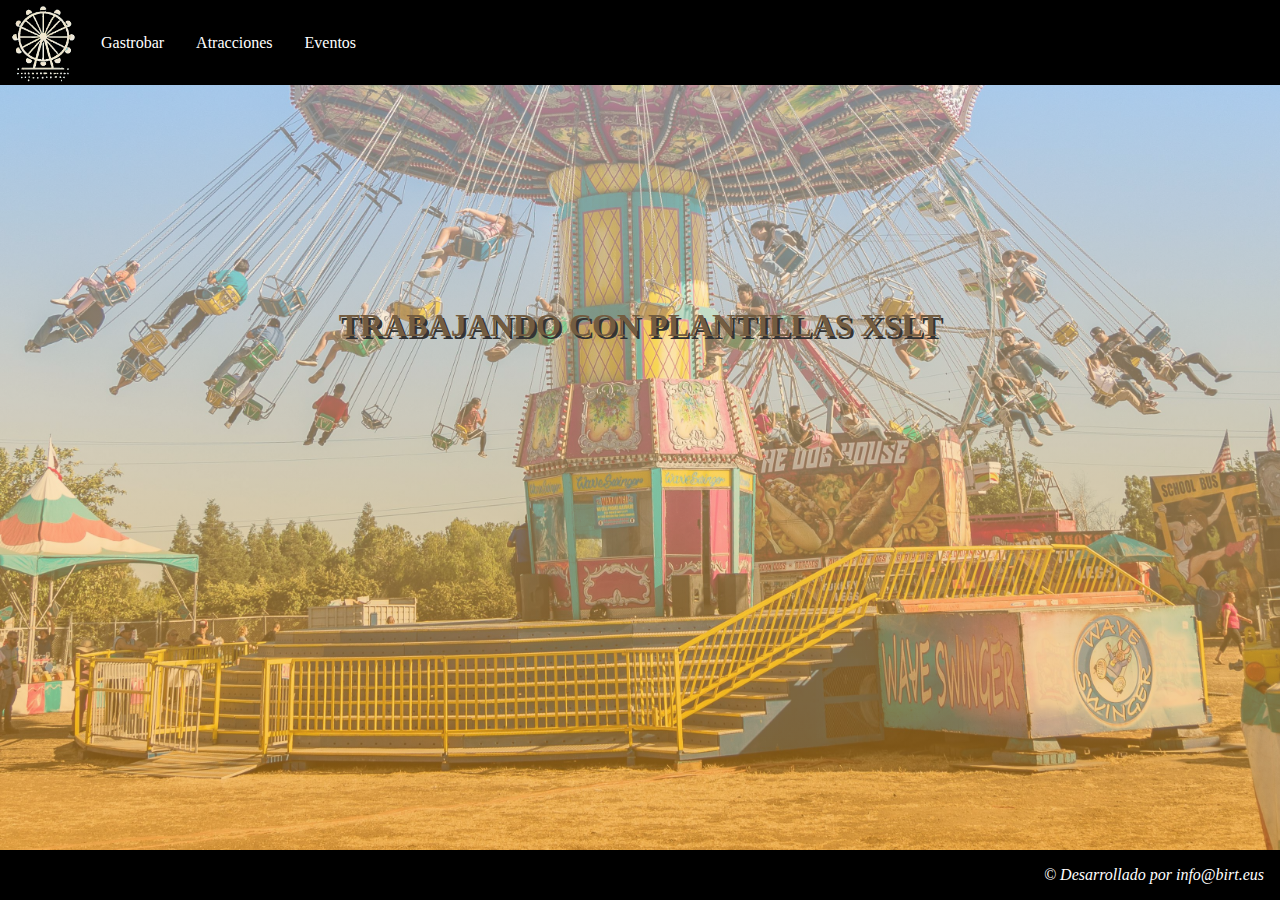
<file: index.html>
<!DOCTYPE html>
<html lang="es">

	<head>
		<link href="./css/estilo.css" rel="stylesheet" type="text/css" />
		<meta charset="utf-8"/>
		<meta name="description" content="Página principal" />
		<title>Gestión Parque</title>
	</head>

	<body>
		<header>
			<img src= "./img/logotipo.png" alt= "Reservas" />
			<a href="web/gastrobar.xml">Gastrobar</a>
			<a href="web/atracciones.xml">Atracciones</a>
			<a href="web/eventos.xml">Eventos</a>
		</header>
		
		<main>
			<h1 class="principal">TRABAJANDO CON PLANTILLAS XSLT</h1>
		</main>

		<footer>
			<address>&#169; Desarrollado por info@birt.eus</address>
		</footer>
	</body>
</html>
</file>
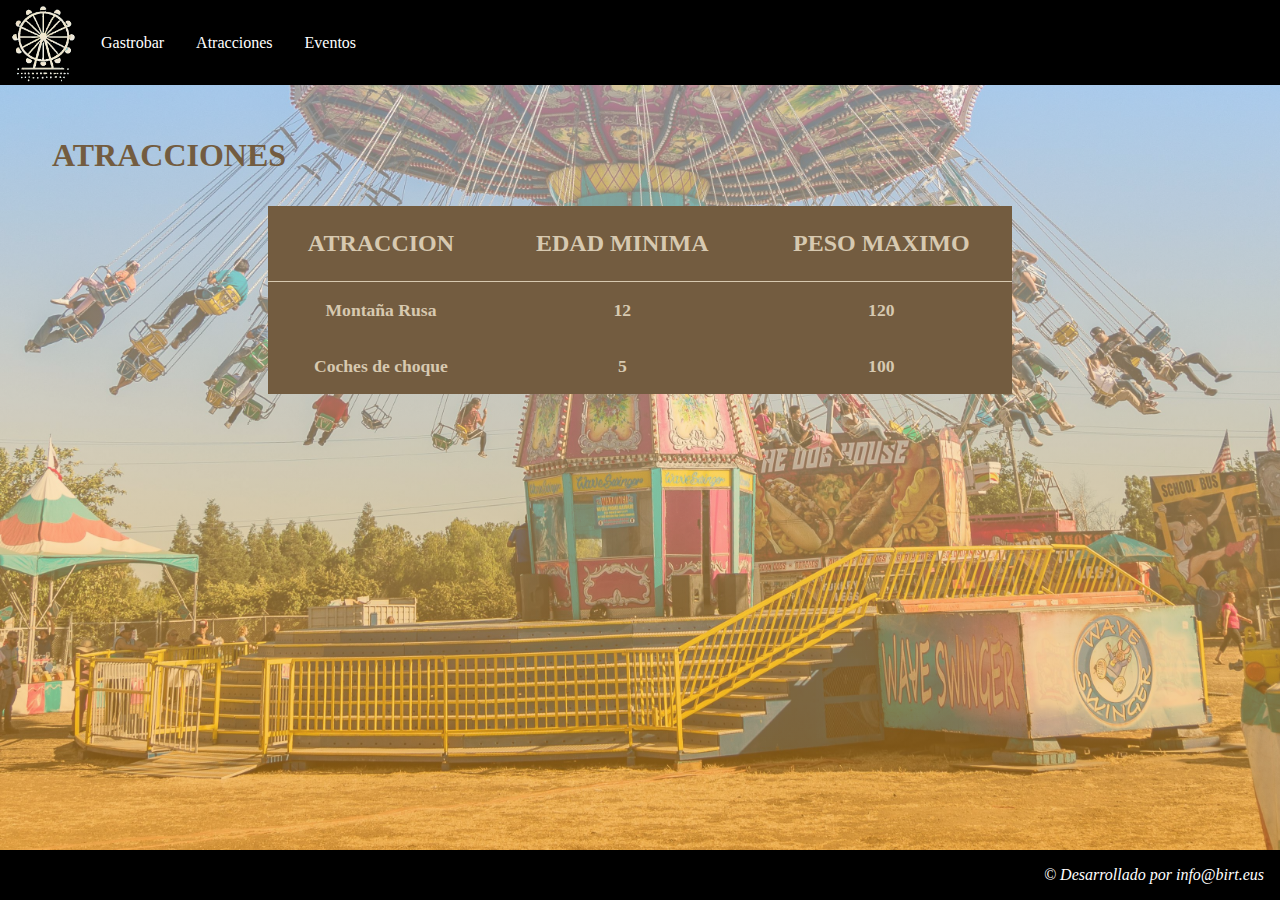
<file: web/atracciones.html>
<!DOCTYPE html>
<html lang="es">

	<head>
		<link href="../css/estilo.css" rel="stylesheet" type="text/css" />
		<meta charset="utf-8"/>
		<meta name="description" content="Página principal" />
		<title>titulo de la web</title>
	</head>

	<body>
		<header>
			<img src= "../img/logotipo.png" alt= "Reservas" />
			<a href="gastrobar.html">Gastrobar</a>
			<a href="atracciones.html">Atracciones</a>
			<a href="eventos.html">Eventos</a>
		</header>
		
		<main>
			<h1>ATRACCIONES</h1>
			<table>
				<tr>
					<th>ATRACCION</th>
					<th>EDAD MINIMA</th>
					<th>PESO MAXIMO</th>
				</tr>
				<tr>
					<td><a href="https://es.wikipedia.org/wiki/Montaña_rusa" target="_blank">Montaña Rusa</a></td>
					<td>12</td>
					<td>120</td>
				</tr>
				<tr>
					<td><a href="https://es.wikipedia.org/wiki/Coches_de_choque" target="_blank">Coches de choque</a></td>
					<td>5</td>
					<td class="azul">100</td>
				</tr>
			</table>			
		</main>
		<footer>
			<address>&#169; Desarrollado por info@birt.eus</address>
		</footer>
	</body>
</html>
</file>
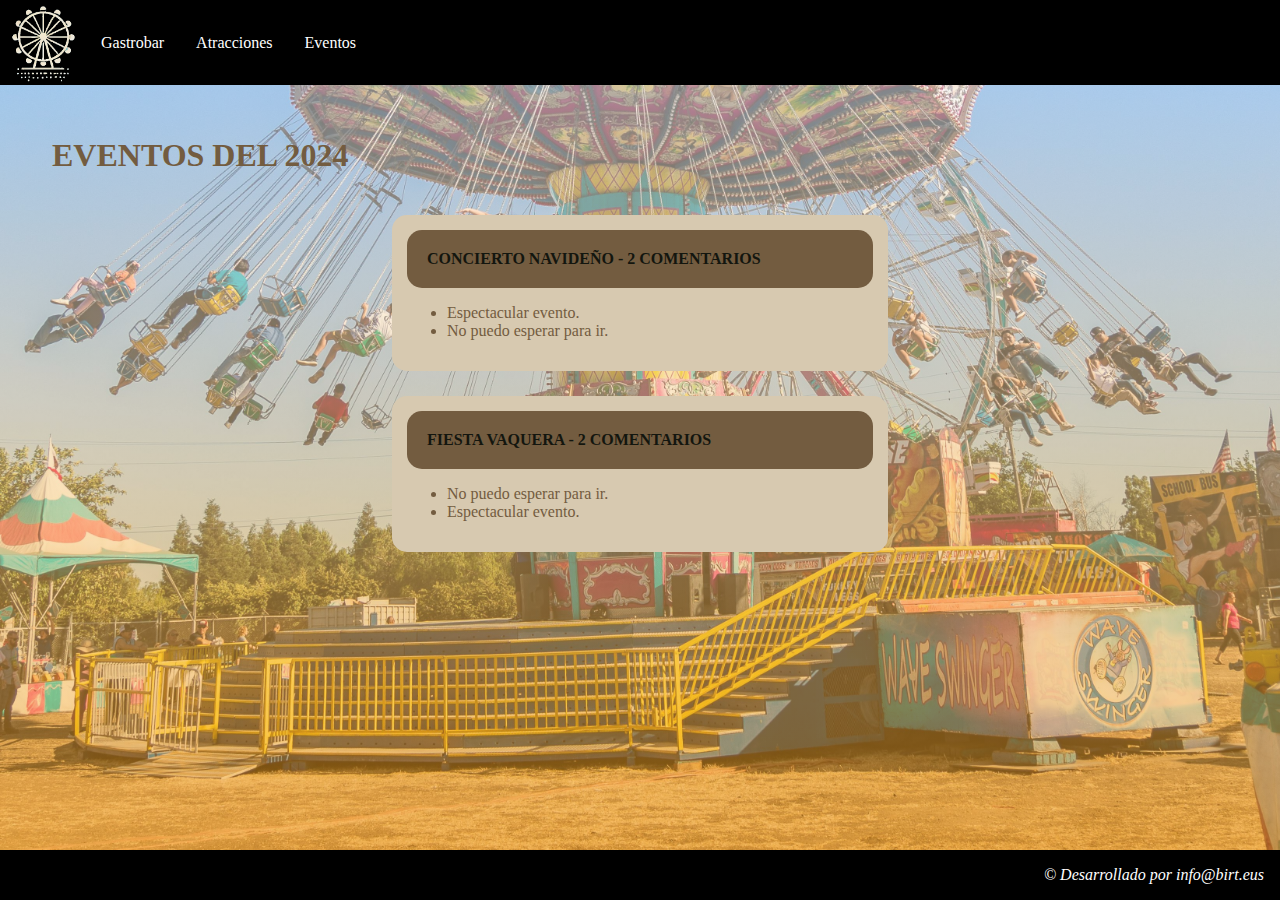
<file: web/eventos.html>
<!DOCTYPE html>
<html lang="es">

	<head>
		<link href="../css/estilo.css" rel="stylesheet" type="text/css" />
		<meta charset="utf-8"/>
		<meta name="description" content="Página principal" />
		<title>titulo de la web</title>
	</head>

	<body>
		<header>
			<img src= "../img/logotipo.png" alt= "Reservas" />
			<a href="gastrobar.html">Gastrobar</a>
			<a href="atracciones.html">Atracciones</a>
			<a href="eventos.html">Eventos</a>
		</header>
		
		<main>
			<h1>Eventos del 2024</h1>
			<article class="eventos">
				<h4>Concierto Navideño - 2 Comentarios</h4>
				<ul>
					<li>Espectacular evento.</li>
					<li>No puedo esperar para ir.</li>
				</ul>
			</article>
			<article class="eventos">
				<h4>Fiesta Vaquera - 2 Comentarios</h4>
				<ul>
					<li>No puedo esperar para ir.</li>
					<li>Espectacular evento.</li>
				</ul>
			</article>
		</main>

		<footer>
			<address>&#169; Desarrollado por info@birt.eus</address>
		</footer>
	</body>
</html>
</file>
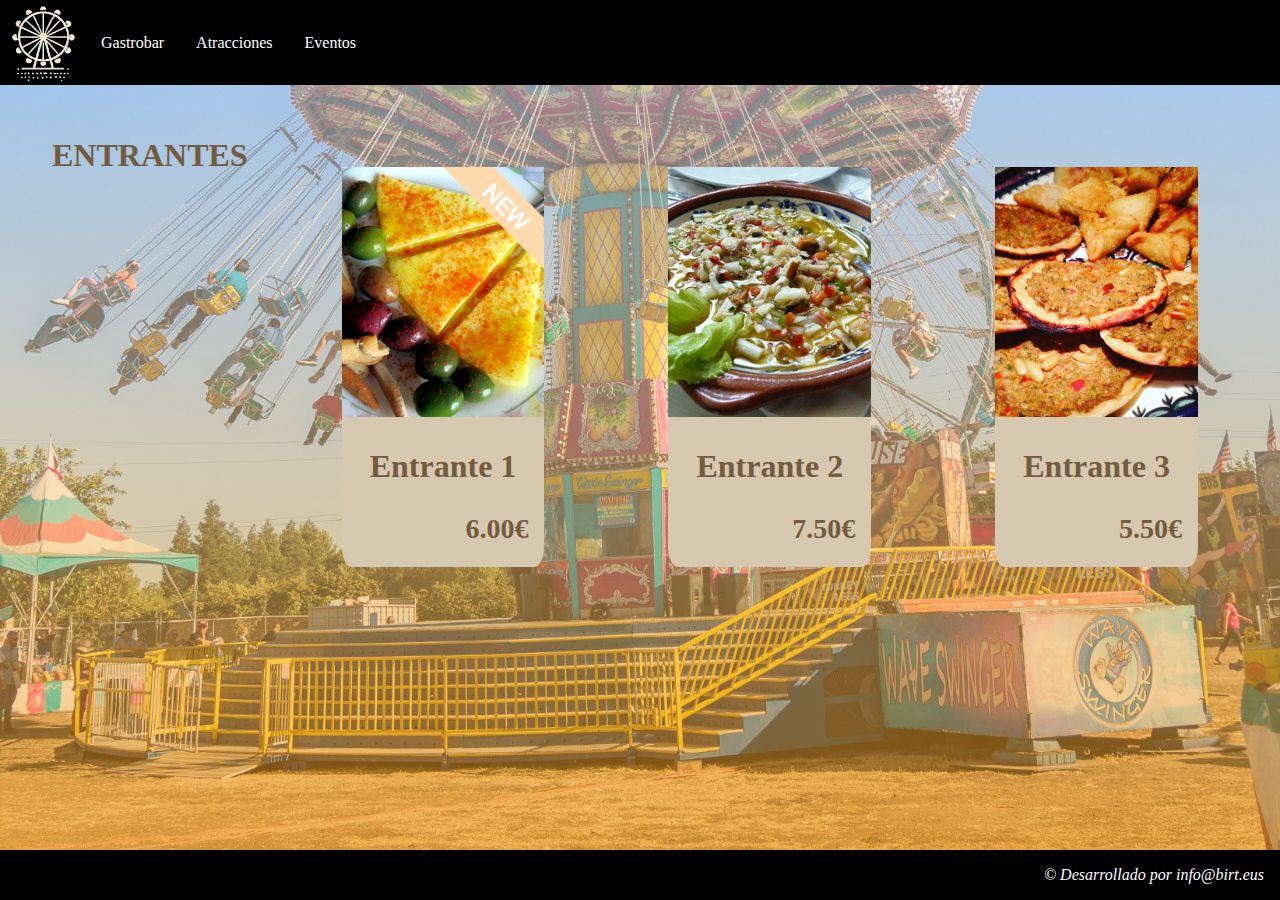
<file: web/gastrobar.html>
<!DOCTYPE html>
<html lang="es">

	<head>
		<link href="../css/estilo.css" rel="stylesheet" type="text/css" />
		<meta charset="utf-8"/>
		<meta name="description" content="Página principal" />
		<title>titulo de la web</title>
	</head>

	<body>
		<header>
			<img src= "../img/logotipo.png" alt= "Reservas" />
			<a href="gastrobar.html">Gastrobar</a>
			<a href="atracciones.html">Atracciones</a>
			<a href="eventos.html">Eventos</a>
		</header>
		
		<main id="gastrobar">
			<h1>ENTRANTES</h1>
			<article class="articulo">
				<img src="../img/entrante1.jpg" class="imagen">
				<img src="../img/icono-novedad.png" class="novedad-icono">		
				<h2>Entrante 1</h2>
				<h3>6.00€</h3>
			</article>
			<article class="articulo">
				<img src="../img/entrante2.jpg" class="imagen">			
				<h2>Entrante 2</h2>
				<h3>7.50€</h3>
			</article>
			<article class="articulo">
				<img src="../img/entrante3.jpg" class="imagen">			
				<h2>Entrante 3</h2>
				<h3>5.50€</h3>
			</article>
		</main>

		<footer>
			<address>&#169; Desarrollado por info@birt.eus</address>
		</footer>
	</body>
</html>
</file>
<file: css/estilo.css>
body {
	margin:0;
	padding: 0;
}

/* Estilos del header */
header {
	display: flex;
	height: 85px;
	background-color: black;
}
header img {
	height: 100%;
}
header a {
	color: white;
	text-decoration: none;
	align-self: center;
	padding: 1rem;
}
header a:hover {
	background-color: #7DC0A4;
}

section {
	color: black;
	text-align: left;
}

main {
	background-image:linear-gradient(rgb(255 255 255 / 50%), rgba(245, 152, 10, 0.5)),url("../img/fondo.jpg");
	background-size:cover;
  	background-position: bottom;
  	background-repeat:no-repeat;	
	color: #F5FDED;
	min-height: calc(100vh - 135px - 40px);
	padding: 20px;
}

main h1 {
	font-size: 2rem;
	margin: 1rem;
	padding: 1rem;
	text-align: left;
	text-transform: uppercase;
	color: #735C40;
}

/* Estilos del index */

.principal {
	margin-top: 15%;
	text-shadow: 0.15rem 0.1em #333;
	text-align: center;
}


/* Estilos de gastrobar */
#gastrobar{
	display: flex;
	flex-direction: row;
}

.articulo {
	margin: 5%;
	width: 20%;
	height: 400px;
	background-color: #d7c9b0;
	color: #735C40;
	border-radius: 5%;
	position: relative;
}

.articulo .imagen {
	width: 100%;
	height: 250px;
	object-fit: cover;
}

.articulo .novedad-icono {
	position: absolute;
	top: 0px;
	right: 0px;
	width: 50%;
}

.articulo h2 {
	font-size: 2rem;
	text-align: center;
}

.articulo h3 {
	font-size: 1.75rem;
	text-align: right;
	padding-bottom: 1rem;
	padding-right: 1rem;
}

/* Estilos de eventos */
.eventos {
	background-color: #d7c9b0;
	color: #735C40;
	text-shadow: none;
	box-sizing: border-box;
	width: 40%;
	margin: 2% auto;
	padding: 15px ;
	border-radius: 15px;
}

.eventos h4 {
	background-color: #735C40;
	color: #13160f;
	margin: 0;
	padding: 1.25rem;
	border-radius: 15px;
	text-transform: uppercase;
}




/*Estilos para atracciones */
table {
	width: 60%;
	margin: auto;
	border-collapse: collapse;
	color: #d7c9b0;
	background-color: #735C40;
}

th {
	font-size:1.5rem;
	padding: 1.5rem;
	border-bottom: solid 1px #d7c9b0;
}

td {
	font-size:1.1rem;
	padding: 1.1rem;
	font-weight: bold;
	text-align: center;
}

td a {
	color: #d7c9b0;
	text-decoration: none;
}

td a:hover {
	transform: scale(1.15);
	transition: all 0.5s;
}

/*Estilos para el footer*/
footer {
	height: 50px;
}

address {
	padding: 1rem;
	text-align: right;
	background-color: black;
	color: white;
}
</file>
